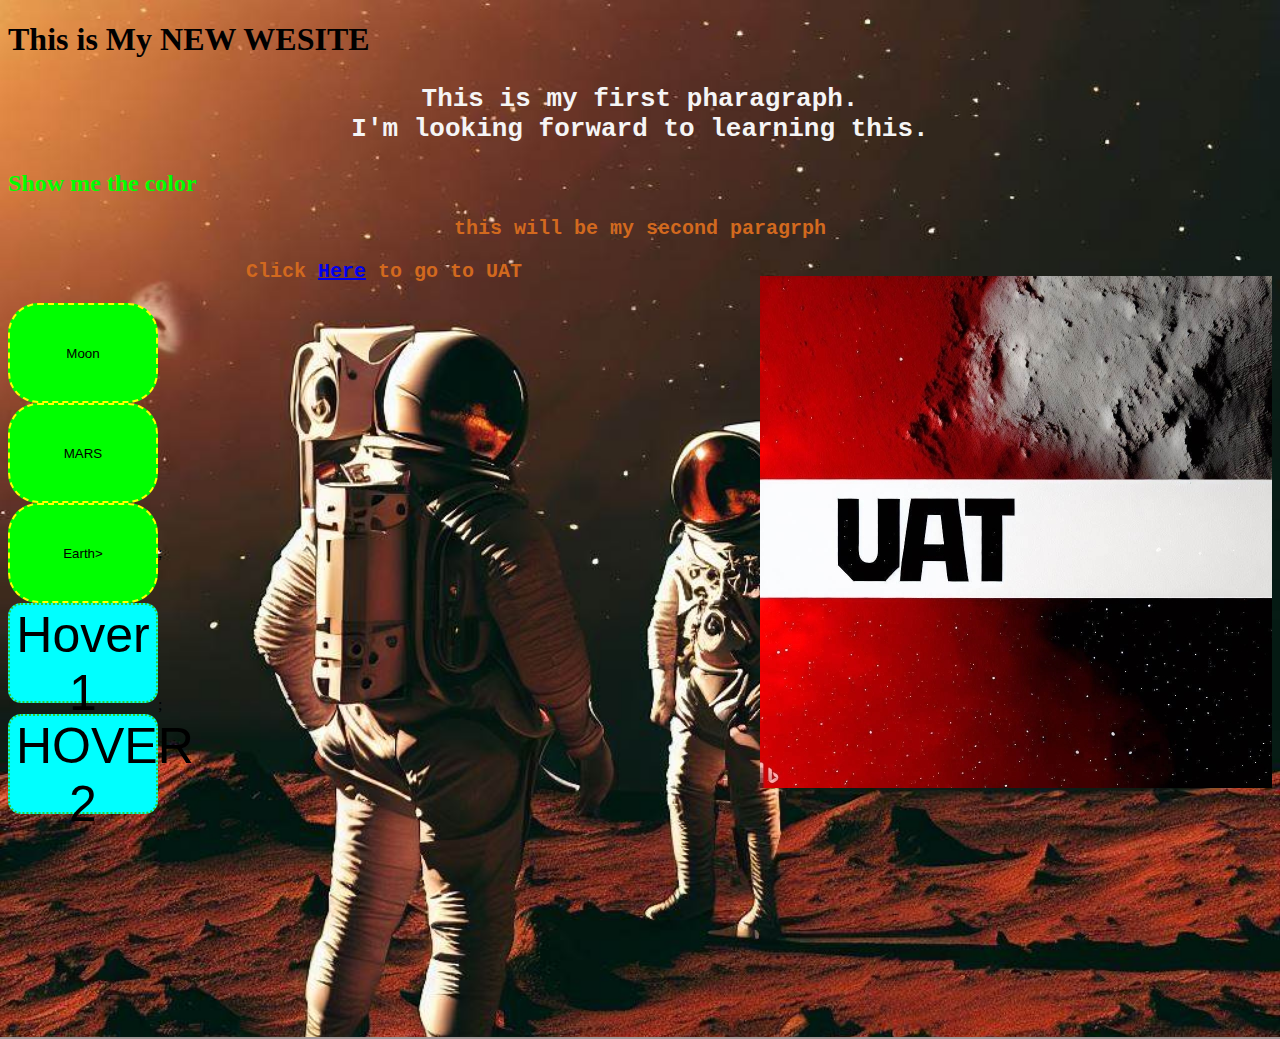
<file: index.html/index.html>
<!-- Erica Egan-->
<!--CSC102 6-15-2023-->
<!-- Assignment 1.1:The Foundation-->
<!--Professor: Jill Coddington-->
<!--index HTML1-->



<!DOCTYPE html>
<html lang="en">
<h1>
    <meta charset="UTF-8">
    <meta name="viewport" content="width=device-width, initial-scale=1.0">
    <title>CSC102 index.html</title>
    <link rel=" = stylesheet" href="csc102.css"; 
</h1>
<!-- my link to css is just above, below is my background picture so I can make this background
     different then my boards page background which is using css, I may need to creat a seperate css for each html-->
<style>
    body {
      background-image: url(A1.jpg); /* my pic */
      background-repeat: no-repeat; /* not repeating */
      background-size: cover; /* image to cover the entire background */
    }
  </style>
  
  


<body>
    <h1>
        This is My NEW WESITE
    </h1>
    <P style="color:whitesmoke; font-size:xx-large;"> <!--all I did here was change the color and font size for now-->
        This is my first pharagraph. <br>
        I'm looking forward to learning this.
        
    </P>
<h2 style = color:lime>
Show me the color
</h2>
<p style="color:chocolate; font-size:x-large">
    this will be my second paragrph 
</p>
<p style ="float:right;"><img id="top-right-image" src="uatmoon1.jpg" alt="uatflag"></p>
<!--this flag is not where I want it to be yet or the right size, I am working on that-->





<!--added new wording to my alert, my alert pops up on the page and requires you to click ok before entering my page, my script tag is here to 
add my JavaScript to the HTML-->
<script>

    alert("WELCOME TO MY WORLD"); 


</script>
<p style="color:chocolate; font-size:x-large;">
    Click <a href = "http://www.uat.edu">Here</a> to go to UAT
</p>



<button>Moon</button>  <br>  <!--renamed my buttons and added an extra one so i could make 2 of them hover-->
<button>MARS</button><br>
<button class = "buttonsJC:">Earth></button>;<br>
<button class = "buttonsJC">Hover 1</button>;<br>
<button class = "buttonsJC"> HOVER 2</button>
<br>

<iframe width="300" height="200" src="https://www.youtube.com/embed/2QSukL7dl5o" title="YouTube video player" frameborder="0" allow="accelerometer; autoplay; clipboard-write; encrypted-media; gyroscope; picture-in-picture; web-share" allowfullscreen></iframe>
<iframe width="300" height="200" src="https://www.youtube.com/embed/nGnX6GkrOgk" title="YouTube video player" frameborder="0" allow="accelerometer; autoplay; clipboard-write; encrypted-media; gyroscope; picture-in-picture; web-share" allowfullscreen></iframe>
</body>
</html>
</file>
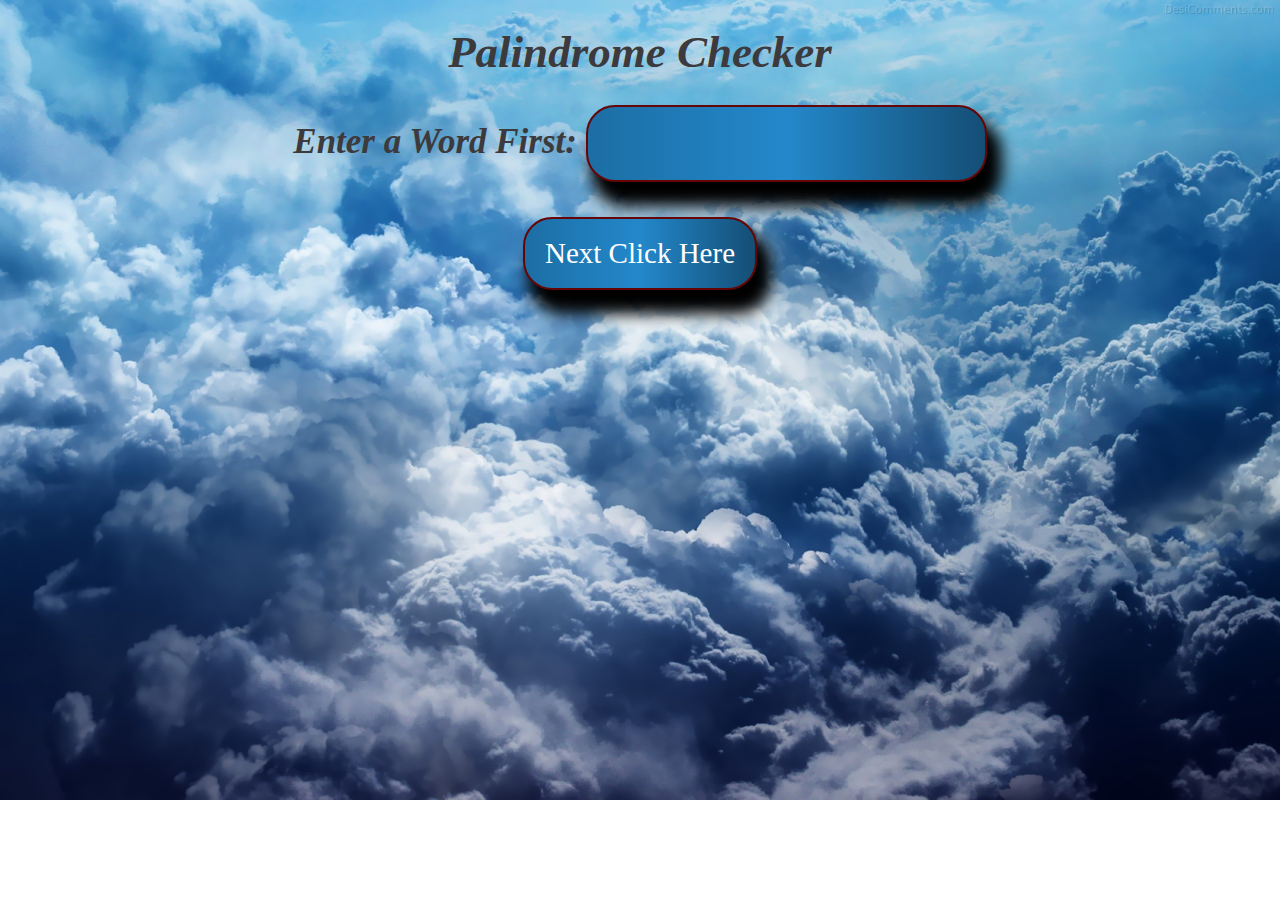
<file: strings2.html>
<!--Erica Egan-->
<!--CSC102 strings2-->


<!DOCTYPE html>
<html lang="en">
<head>
    <meta charset="UTF-8">
    <meta name="viewport" content="width=device-width, initial-scale=1.0">
    <script src="strigs2.js"></script>
    <link rel="stylesheet" type="text/css" href="strings2.css"> <!-- this is attatcheing my css to the html-->
    <title>Palindrome Checker</title>
</head>
<body>
   
    <h1>Palindrome Checker</h1>
    
    <form id="submitForm" onsubmit="checkPalindrome(); return false;">
        <label for="inputString">Enter a Word First:</label>
        <input type="text" id="inputString" required><br><br>
        <input type="submit" value="Next Click Here">
    </form>
    
    
    <p id="result"></p>
    <style>
        body {
          background-image: url(Sky-Clouds.jpg); /* my pic */
          background-repeat: no-repeat; /* not repeating */ 
          background-size: cover; /* image to cover the entire background */
        }
      </style>
   
</body>
</html>
</file>
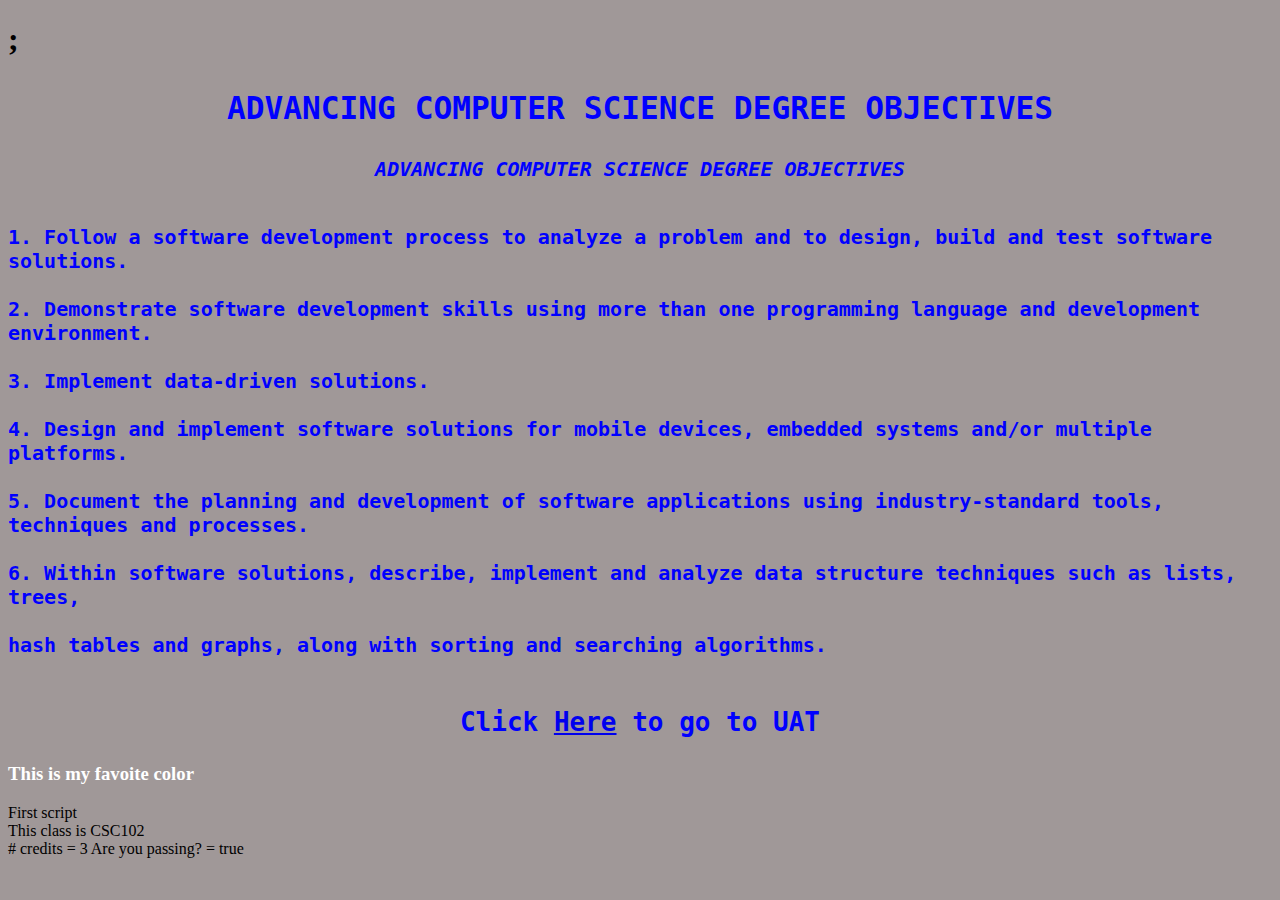
<file: index.html/boards.html>
<!-- Erica Egan-->
<!--CSC102 6-15-2023-->
<!-- Assignment 1.1:The Foundation-->
<!--Professor: Jill Coddington-->
<!--Boards HTML2-->



<!DOCTYPE html>
<html lang="en">
<h1>
    <meta charset="UTF-8">
    <meta name="viewport" content="width=device-width, initial-scale=1.0">
    <title>Boards Website</title>
    <link rel=" = stylesheet" href="csc102.css";
    

</h1>;


<body>
   

    <h1>
    
        <p style="text-align: center;">ADVANCING COMPUTER SCIENCE DEGREE OBJECTIVES</p> <!--Here I used center aline to center this as the title on 
        my page-->
        
        
        
    </h1>

    <h1 style= color:white>
        
          
    </h1>
    <p style="font-style: italic; font-size:x-large; text-align: center; -webkit-text-fill-color: blue;"> <!--Here I increased the 
        font size to make it easier to read, i center aligned it and changed the text color to blue to make it 
    easier to read on my grey background-->
        ADVANCING COMPUTER SCIENCE DEGREE OBJECTIVES<br><br><!--I added double spaces also to make it easier to read-->
        </p>
      <p style ="text-align:left; text-color: blue; font-size:x-large; font-style:normal;"> <!--I found it easier to add my style code like this
    expecially with a shared css code, plus I can check each line as I go and make sure i'm getting results I'm looing for I make the next left aligned
and normal font--><!-- I'm not sure why I'm getting this error code but the color is what I wnat it to be, I need to spend more time on this-->
1. Follow a software development process to analyze a problem and to design,
 build and test software solutions.<br><br>
2. Demonstrate software development skills using more than one programming language and development environment.<br><br>
3. Implement data-driven solutions.<br><br>
4. Design and implement software solutions for mobile devices, embedded systems and/or multiple platforms.<br><br>
5. Document the planning and development of software applications using industry-standard tools, techniques and
processes.<br><br>
6. Within software solutions, describe, implement and analyze data structure techniques such as lists, trees,<br><br> hash tables and
graphs, along with sorting and searching algorithms.
        
<br><br>
    </p>
    <p style="font-size: xx-large;">

        Click <a href="http://www.uat.edu">Here</a> to go to UAT
    </p>
<h3 style= color:white> <!--I like the boldness of this white on the grey-->
    This is my favoite color
    
</h3> <!-- this is header 3, and the script is here to tell my html that I will be adding JavaScript-->
<script language = "javascript" type = 'text/javascript'> 
    
alert (" You are about to enter MY PAGE"); <!--my alert-->
document.write("First script")
document.write ("<br/>")
var course = "CSC102"
var numCredits = 3
var passing = true
document.write (" This class is "+ course)
document.write ("<br/>")
document.write ("# credits = " + numCredits)
document.write (" Are you passing? = " + true)

</script> 
<!--we used java script boolean to provide the resluts for the above codes-->
</body>
</html>
</file>
<file: index.html/csc102.css>
/* Erica Egan*/
/* CSC102 -boards*/
/* CSC102 -index*/



body
{
background-color: rgb(160, 152, 152);
/* this is my back gorund color for my boards page, my index page has a picture background that I added differently on the
html page*/

}
p
{
    text-align: center;
    font-size:larger;
    font-family: monospace;
    font-weight: bold;
    color:blue;
    
    text-decoration-color: pink;
}
button
{
    background-color:lime ;
    border-color: yellow;
    border-radius: 30px;
    border-style:dashed;
    width: 150px;
    height: 100px;
    cursor: crosshair;
    /* this is the basic style for my buttons, i renamed them just for fun on 
    the index page you can see that noted, these will be changed as we go */
}

.buttonsJC
{
    text-align: center;
    font-size: 50px;
    background-color: aqua;
    border-color: limegreen;
    border-radius: 13px;
    border-style: dotted;

    background-image: linear-gradient(blue), (black);
/* both my jc buttons top one is for the fisrt   */
}
.buttonsJC:hover /* whe you hover over my hover buttons 
you will see the light salmon colored background and 
the lime colored text */
{
    background-color: lightsalmon;
    border: none;
    color: lime;
    padding: 50px 75px;
    transition-duration: 0.4s;
    
    

}
.top-right-image /* Here I am working on getting my smaller pic of the 2 to be in the top right 
corner, I'm still missing something here that I'm 
trying to figuar out */
 {
    position: fixed;
    top: 0;
    right: 0;
    opacity: 0.5;
  }
</file>
<file: strings2.css>
/* Erica Egan*/
/* CSC102 -input*/
/* h1-added center align, color and style to my header */
/* body-added center align, color and style to my body with includes the input, sumbit and value*/
/* button-just added a little border color around my button*/
/* input-just added a little border color around my input box and rounded the edges of the boxes and increased sizes*/

h1 


 {
    color: rgb(60, 58, 60);
    
    text-align: center;
    font-stretch: wider;
    font-weight: bolder;
    font-style: italic;
    font-size: 45px; line-height: 45px;
}
body 
{
color: rgb(60, 58, 60);
text-align: center;
font-weight: bold;
font-size: x-large;
font-style: italic;
font-size: 35px; line-height: 35px;

  
}
input


{


    color: rgb(255, 255, 255); 
    font-size: 29px; line-height:29px; 
    padding: 20px; 
    border-radius: 25px; 
    font-family: Georgia, serif; 
    font-weight: normal; 
    text-decoration: none; 
    font-style: normal; 
    font-variant: normal; 
    text-transform: none; 
    background-image: linear-gradient(to right, rgb(28, 110, 164) 0%, rgb(35, 136, 203) 50%, rgb(20, 78, 117) 100%);
     box-shadow: rgb(0, 0, 0) 10px 19px 15px 5px; border: 2px solid rgb(28, 110, 164); display: inline-block;
    }
   
    

input
{
-webkit-border-radius: 29px 29px 29px 29px;
-moz-border-radius: 29px 29px 29px 29px;
border-radius: 29px 29px 29px 29px;


}
input  

{
    border-color: rgb(102, 5, 5);
    box-sizing: 50px;


}
</file>
